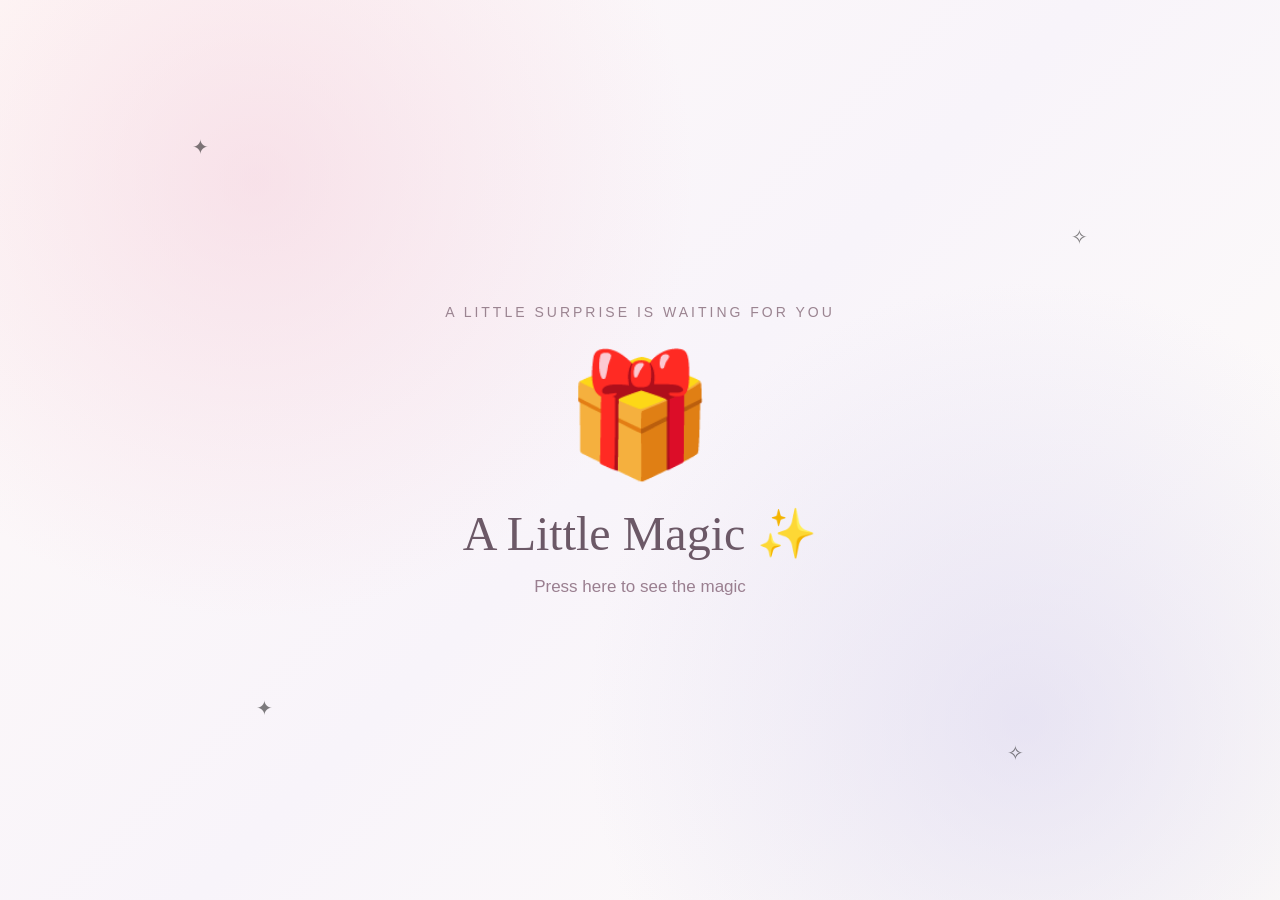
<file: index.html>
<!DOCTYPE html>
<html lang="en">

<head>
    <meta charset="UTF-8">

    <meta name="viewport" content="width=device-width, initial-scale=1.0">

    <title>A Little Magic ✨</title>

    <style>
        * {
            margin: 0;
            padding: 0;
            box-sizing: border-box;
        }

        body {
            min-height: 100vh;

            display: flex;
            justify-content: center;
            align-items: center;

            text-align: center;

            font-family: Georgia, serif;

            background:
                radial-gradient(circle at 20% 20%,
                    rgba(244, 207, 220, 0.55),
                    transparent 35%),

                radial-gradient(circle at 80% 80%,
                    rgba(215, 210, 238, 0.55),
                    transparent 35%),

                linear-gradient(135deg,
                    #fffaf8,
                    #f8f4fa,
                    #fffdf9);

            overflow: hidden;
        }

        .container {
            width: 90%;
            max-width: 700px;
        }

        .little-text {
            font-family: Arial, sans-serif;

            font-size: 14px;

            letter-spacing: 3px;

            color: #9b8491;

            margin-bottom: 25px;
        }

        .gift {
            font-size: 120px;

            cursor: pointer;

            display: inline-block;

            animation:
                floating 3s ease-in-out infinite;

            transition:
                transform 0.4s ease;
        }

        .gift:hover {
            transform:
                scale(1.12) rotate(-3deg);
        }

        h1 {
            margin-top: 20px;

            font-size: 48px;

            font-weight: 500;

            color: #6c5967;
        }

        .caption {
            margin-top: 15px;

            font-family: Arial, sans-serif;

            font-size: 17px;

            color: #9a7f90;

            animation:
                breathing 2.5s ease-in-out infinite;
        }

        .sparkle {
            position: fixed;

            pointer-events: none;

            opacity: 0.5;

            font-size: 20px;

            animation:
                sparkleFloat 5s linear infinite;
        }

        .s1 {
            top: 15%;
            left: 15%;
        }

        .s2 {
            top: 25%;
            right: 15%;
            animation-delay: 1s;
        }

        .s3 {
            bottom: 20%;
            left: 20%;
            animation-delay: 2s;
        }

        .s4 {
            bottom: 15%;
            right: 20%;
            animation-delay: 3s;
        }

        @keyframes floating {

            0%,
            100% {
                transform: translateY(0);
            }

            50% {
                transform: translateY(-15px);
            }
        }

        @keyframes breathing {

            0%,
            100% {
                opacity: 0.6;
            }

            50% {
                opacity: 1;
            }
        }

        @keyframes sparkleFloat {

            0% {
                transform:
                    translateY(30px) rotate(0deg);

                opacity: 0;
            }

            50% {
                opacity: 0.6;
            }

            100% {
                transform:
                    translateY(-100px) rotate(180deg);

                opacity: 0;
            }
        }

        @media (max-width: 600px) {

            .gift {
                font-size: 90px;
            }

            h1 {
                font-size: 34px;
            }

            .caption {
                font-size: 15px;
            }

            .little-text {
                font-size: 11px;
            }
        }
    </style>

</head>


<body>

    <div class="sparkle s1">✦</div>
    <div class="sparkle s2">✧</div>
    <div class="sparkle s3">✦</div>
    <div class="sparkle s4">✧</div>


    <div class="container">

        <div class="little-text">
            A LITTLE SURPRISE IS WAITING FOR YOU
        </div>


        <div class="gift" onclick="showMagic()">

            🎁

        </div>


        <h1>
            A Little Magic ✨
        </h1>


        <p class="caption">
            Press here to see the magic
        </p>

    </div>


    <script>

        function showMagic() {

            document.body.style.transition = "opacity 0.6s ease";

            document.body.style.opacity = "0";

            setTimeout(function () {

                window.location.href = "dates.html";

            }, 600);

        }

    </script>

</body>

</html>
</file>
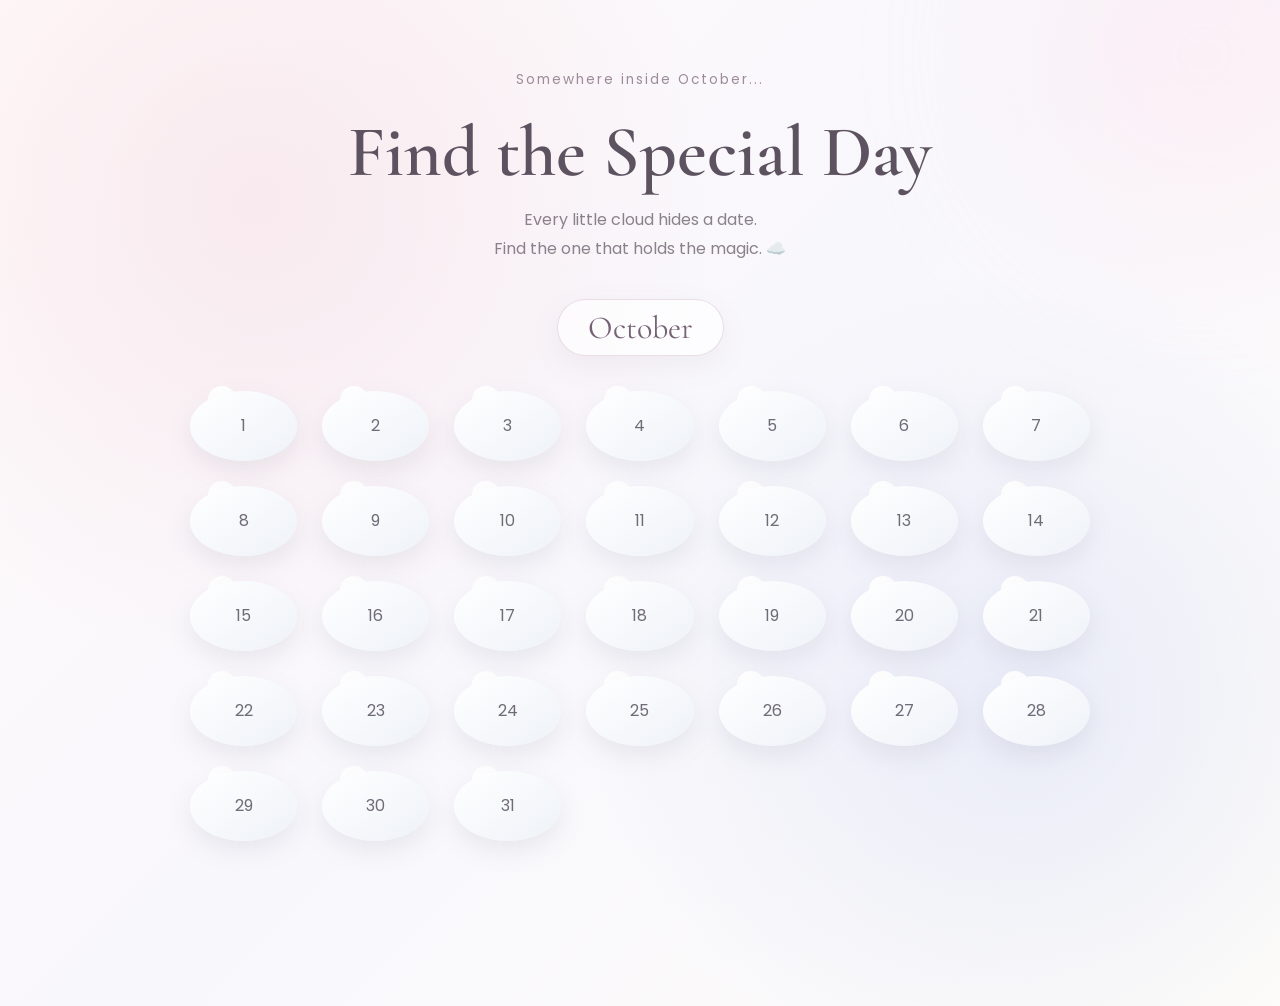
<file: dates.html>
<!DOCTYPE html>
<html lang="en">

<head>

    <meta charset="UTF-8">

    <meta name="viewport" content="width=device-width, initial-scale=1.0">

    <title>Find the Special Date ☁️</title>

    <link rel="stylesheet" href="style.css">

    <link rel="preconnect" href="https://fonts.googleapis.com">

    <link rel="preconnect" href="https://fonts.gstatic.com" crossorigin>

    <link
        href="https://fonts.googleapis.com/css2?family=Cormorant+Garamond:wght@400;500;600;700&family=Poppins:wght@300;400;500;600&display=swap"
        rel="stylesheet">

</head>

<body class="dates-page">

    <div class="background-glow"></div>

    <main class="dates-container">

        <p class="small-intro">
            Somewhere inside October...
        </p>

        <h1>
            Find the Special Day
        </h1>

        <p class="date-description">
            Every little cloud hides a date.
            <br>
            Find the one that holds the magic. ☁️
        </p>

        <!-- October heading -->
        <div class="month-title">
            October
        </div>

        <!-- Date clouds -->
        <div class="cloud-calendar">

            <button onclick="checkDate(1)">1</button>
            <button onclick="checkDate(2)">2</button>
            <button onclick="checkDate(3)">3</button>
            <button onclick="checkDate(4)">4</button>
            <button onclick="checkDate(5)">5</button>
            <button onclick="checkDate(6)">6</button>
            <button onclick="checkDate(7)">7</button>
            <button onclick="checkDate(8)">8</button>
            <button onclick="checkDate(9)">9</button>
            <button onclick="checkDate(10)">10</button>
            <button onclick="checkDate(11)">11</button>
            <button onclick="checkDate(12)">12</button>
            <button onclick="checkDate(13)">13</button>
            <button onclick="checkDate(14)">14</button>
            <button onclick="checkDate(15)">15</button>
            <button onclick="checkDate(16)">16</button>
            <button onclick="checkDate(17)">17</button>
            <button onclick="checkDate(18)">18</button>
            <button onclick="checkDate(19)">19</button>
            <button onclick="checkDate(20)">20</button>
            <button onclick="checkDate(21)">21</button>
            <button onclick="checkDate(22)">22</button>
            <button onclick="checkDate(23)">23</button>
            <button onclick="checkDate(24)">24</button>
            <button onclick="checkDate(25)">25</button>
            <button onclick="checkDate(26)">26</button>
            <button onclick="checkDate(27)">27</button>
            <button onclick="checkDate(28)">28</button>
            <button onclick="checkDate(29)">29</button>
            <button onclick="checkDate(30)">30</button>
            <button onclick="checkDate(31)">31</button>

        </div>

        <!-- Result message -->
        <div id="date-result"></div>

    </main>

    <script src="script.js"></script>

</body>

</html>
</file>
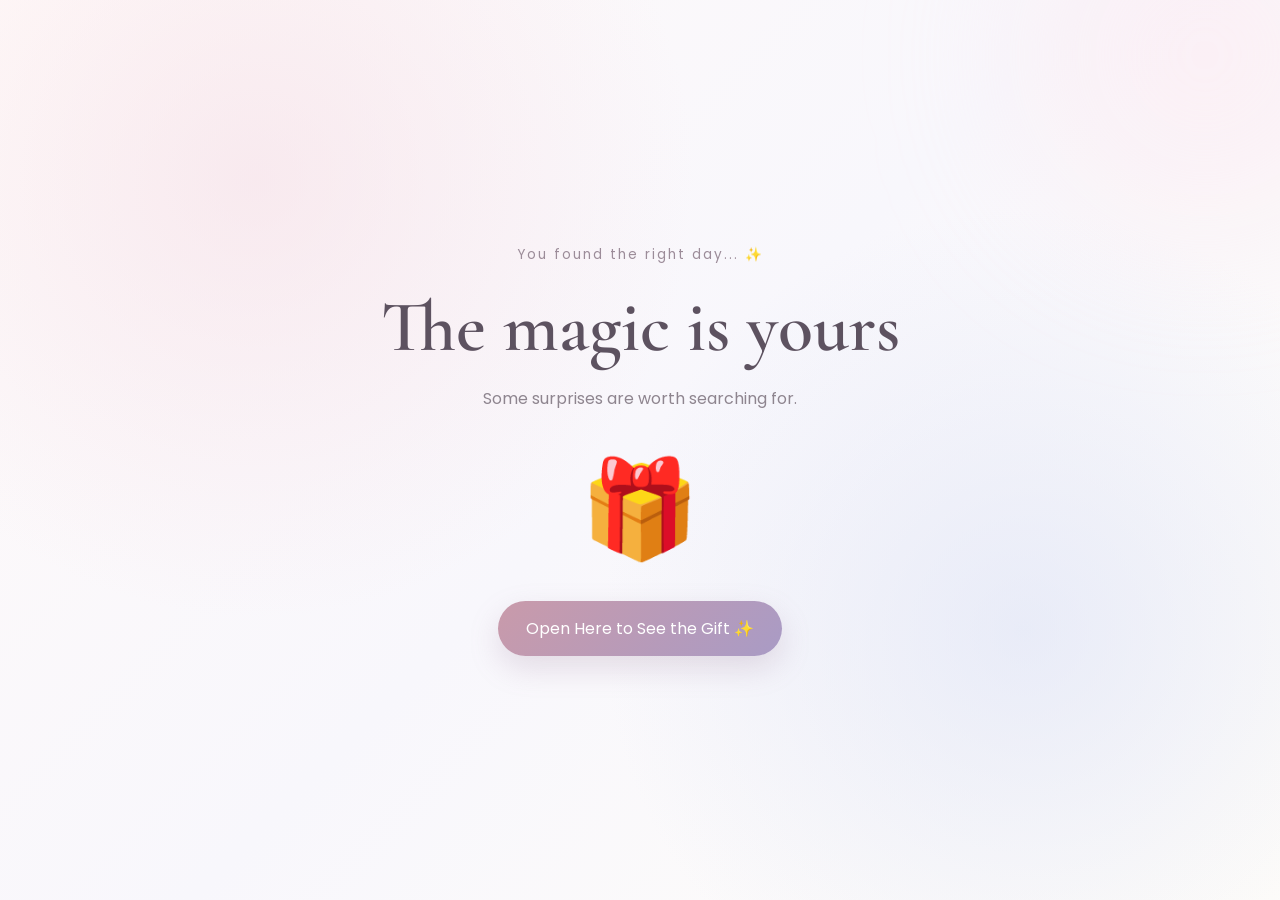
<file: gift.html>
<!DOCTYPE html>
<html lang="en">

<head>

    <meta charset="UTF-8">

    <meta name="viewport" content="width=device-width, initial-scale=1.0">

    <title>Your Gift 🎁</title>

    <link rel="stylesheet" href="style.css">

    <link rel="preconnect" href="https://fonts.googleapis.com">

    <link rel="preconnect" href="https://fonts.gstatic.com" crossorigin>

    <link
        href="https://fonts.googleapis.com/css2?family=Cormorant+Garamond:wght@400;500;600;700&family=Poppins:wght@300;400;500;600&display=swap"
        rel="stylesheet">

</head>

<body class="gift-page">

    <div class="background-glow"></div>

    <main class="gift-container">

        <p class="small-intro">
            You found the right day... ✨
        </p>

        <h1>
            The magic is yours
        </h1>

        <p class="gift-description">
            Some surprises are worth searching for.
        </p>

        <div class="mini-gift">
            🎁
        </div>

        <a href="message.html" class="main-button">

            Open Here to See the Gift ✨

        </a>

    </main>

</body>

</html>
</file>
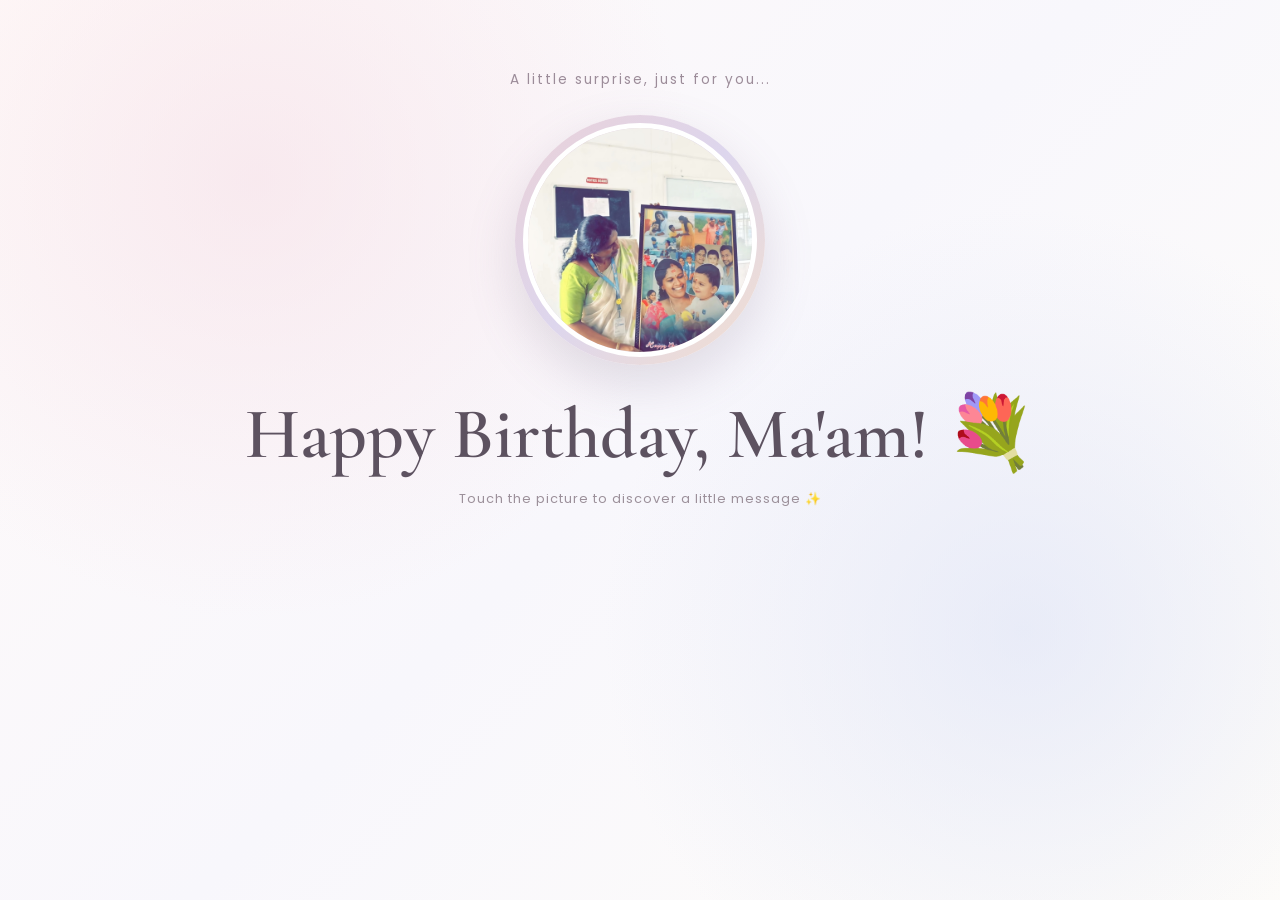
<file: message.html>
<!DOCTYPE html>
<html lang="en">

<head>

    <meta charset="UTF-8">

    <meta name="viewport" content="width=device-width, initial-scale=1.0">

    <title>Happy Birthday Ma'am 💐</title>

    <link rel="stylesheet" href="style.css">

    <link rel="preconnect" href="https://fonts.googleapis.com">

    <link rel="preconnect" href="https://fonts.gstatic.com" crossorigin>

    <link
        href="https://fonts.googleapis.com/css2?family=Cormorant+Garamond:wght@400;500;600;700&family=Poppins:wght@300;400;500;600&display=swap"
        rel="stylesheet">

</head>

<body class="birthday-page">

    <!-- Falling decorations -->
    <div class="falling-elements">

        <span>🌸</span>
        <span>♡</span>
        <span>🌷</span>
        <span>♥</span>
        <span>🌸</span>
        <span>♡</span>
        <span>🌺</span>
        <span>♥</span>
        <span>🌷</span>
        <span>♡</span>

    </div>

    <main class="birthday-container">

        <p class="small-intro">
            A little surprise, just for you...
        </p>

        <!-- Teacher image -->
        <div class="teacher-image-wrapper" onclick="openMessage()">

            <img src="revathimaam.jpeg" alt="Our Teacher" class="teacher-image">

        </div>

        <h1>
            Happy Birthday, Ma'am! 💐
        </h1>

        <p class="touch-text">
            Touch the picture to discover a little message ✨
        </p>

        <!-- Hidden message button -->
        <div id="message-section" class="hidden-message">

            <div class="message-card">

                <div class="message-icon">
                    ☁️
                </div>

                <h2>
                    A Message From Your Students
                </h2>

                <p>
                    Some teachers teach from books,
                    but the best teachers leave lessons
                    in our hearts.
                </p>

                <p>
                    Thank you for making every class
                    a little more meaningful, every
                    difficult concept a little easier,
                    and every learning journey a little
                    brighter.
                </p>

                <p>
                    Just like the cloud connects
                    technology across the world,
                    your guidance connects our dreams
                    with the future we hope to build.
                </p>

                <p class="final-wish">
                    Wishing you endless happiness,
                    beautiful moments and a wonderful
                    year ahead. 💐
                </p>

                <div class="signature">
                    — With warm wishes from your students ❤️
                </div>

            </div>

        </div>

    </main>

    <script src="script.js"></script>

</body>

</html>
</file>
<file: style.css>
/* =========================
   BASIC RESET
========================= */

* {
    margin: 0;
    padding: 0;
    box-sizing: border-box;
}

html {
    scroll-behavior: smooth;
}

body {
    min-height: 100vh;
    overflow-x: hidden;

    font-family: "Poppins", sans-serif;

    color: #514b57;

    background:
        radial-gradient(circle at 20% 20%,
        rgba(245, 221, 229, 0.55),
        transparent 35%),

        radial-gradient(circle at 80% 70%,
        rgba(220, 226, 246, 0.6),
        transparent 35%),

        linear-gradient(
        135deg,
        #fffaf9,
        #f8f7fc,
        #fffdf9
        );
}

/* =========================
   COMMON
========================= */

.background-glow {
    position: fixed;

    width: 350px;
    height: 350px;

    border-radius: 50%;

    background: rgba(255, 225, 236, 0.35);

    filter: blur(80px);

    top: -120px;
    right: -100px;

    pointer-events: none;
}

.small-intro {
    font-size: 0.85rem;

    letter-spacing: 2px;

    color: #9c8c99;

    margin-bottom: 18px;
}

h1 {
    font-family: "Cormorant Garamond", serif;

    font-size: clamp(
        2.5rem,
        6vw,
        4.5rem
    );

    font-weight: 600;

    color: #5d5260;
}

button,
a {
    -webkit-tap-highlight-color: transparent;
}

/* =========================
   HOME
========================= */

.home-page {
    display: flex;

    align-items: center;
    justify-content: center;

    text-align: center;
}

.home-container {
    position: relative;

    width: 100%;

    padding: 30px;
}

.gift-wrapper {
    display: inline-block;

    margin: 25px auto;

    cursor: pointer;

    transition:
        transform 0.5s ease;
}

.gift-wrapper:hover {
    transform: translateY(-10px) scale(1.03);
}

/* Gift box */

.gift-box {
    position: relative;

    width: 180px;
    height: 150px;

    margin: auto;
}

/* Gift body */

.gift-body {
    position: absolute;

    width: 150px;
    height: 110px;

    bottom: 0;
    left: 15px;

    border-radius: 8px;

    background:
        linear-gradient(
            135deg,
            #e7aebd,
            #c995aa
        );

    box-shadow:
        0 20px 45px
        rgba(150, 100, 120, 0.22);
}

/* Lid */

.gift-lid {
    position: absolute;

    width: 170px;
    height: 35px;

    top: 10px;
    left: 5px;

    border-radius: 7px;

    background:
        linear-gradient(
            135deg,
            #edbdca,
            #d39bac
        );

    z-index: 3;
}

/* Vertical ribbon */

.vertical-ribbon {
    position: absolute;

    width: 25px;
    height: 100%;

    left: 50%;

    transform: translateX(-50%);

    background: rgba(255, 244, 220, 0.85);
}

/* Horizontal ribbon */

.horizontal-ribbon {
    position: absolute;

    width: 100%;
    height: 20px;

    top: 45px;

    background: rgba(255, 244, 220, 0.85);
}

/* Bow */

.gift-bow {
    position: absolute;

    top: -5px;
    left: 50%;

    transform: translateX(-50%);

    z-index: 5;
}

.gift-bow span {
    position: absolute;

    width: 50px;
    height: 30px;

    border: 7px solid #e2b7a7;

    border-radius: 50% 50% 20% 50%;
}

.gift-bow span:first-child {
    right: 2px;

    transform: rotate(25deg);
}

.gift-bow span:last-child {
    left: 2px;

    transform: rotate(-25deg);
}

.magic-caption {
    font-family: "Cormorant Garamond", serif;

    font-size: 1.4rem;

    color: #806b78;

    letter-spacing: 0.5px;

    animation: gentlePulse 2.5s infinite;
}

/* =========================
   FLASH
========================= */

#flash {
    position: fixed;

    inset: 0;

    background: white;

    z-index: 9999;

    opacity: 0;

    pointer-events: none;
}

#flash.active {
    animation: flashAnimation 0.9s ease;
}

@keyframes flashAnimation {

    0% {
        opacity: 0;
    }

    40% {
        opacity: 1;
    }

    100% {
        opacity: 0;
    }
}

/* =========================
   DATES PAGE
========================= */

.dates-page {
    min-height: 100vh;

    text-align: center;
}

.dates-container {
    width: min(1100px, 92%);

    margin: auto;

    padding: 70px 20px;
}

.date-description {
    margin: 10px auto 35px;

    line-height: 1.8;

    color: #8b818c;
}

.month-title {
    display: inline-block;

    padding: 8px 30px;

    margin-bottom: 35px;

    border-radius: 50px;

    background: rgba(255,255,255,0.65);

    border: 1px solid rgba(220,200,215,0.6);

    box-shadow:
        0 10px 30px
        rgba(120,100,120,0.08);

    font-family: "Cormorant Garamond", serif;

    font-size: 2rem;

    color: #756274;
}

/* Cloud grid */

.cloud-calendar {
    display: grid;

    grid-template-columns:
        repeat(7, 1fr);

    gap: 25px;

    max-width: 900px;

    margin: auto;
}

/* Cloud dates */

.cloud-calendar button {
    border: none;

    cursor: pointer;

    height: 70px;

    border-radius: 50%;

    position: relative;

    font-family: "Poppins", sans-serif;

    font-size: 1rem;

    color: #706b78;

    background:
        linear-gradient(
            145deg,
            #ffffff,
            #eef2f8
        );

    box-shadow:
        0 10px 25px
        rgba(120,120,150,0.13);

    transition:
        transform 0.3s ease,
        box-shadow 0.3s ease;
}

/* Make clouds visually softer */

.cloud-calendar button::before {
    content: "";

    position: absolute;

    width: 28px;
    height: 28px;

    border-radius: 50%;

    background: white;

    top: -5px;
    left: 18px;

    z-index: -1;
}

.cloud-calendar button:hover {
    transform:
        translateY(-7px)
        scale(1.06);

    box-shadow:
        0 15px 35px
        rgba(120,100,140,0.2);
}

#date-result {
    margin-top: 35px;

    min-height: 60px;

    font-size: 0.95rem;

    color: #9c687a;
}

/* =========================
   GIFT PAGE
========================= */

.gift-page {
    display: flex;

    justify-content: center;
    align-items: center;

    text-align: center;
}

.gift-container {
    padding: 30px;
}

.gift-description {
    margin: 15px 0 25px;

    color: #8e858f;
}

.mini-gift {
    font-size: 6rem;

    margin: 20px;

    animation:
        floatingGift 2.5s ease-in-out infinite;
}

.main-button {
    display: inline-block;

    padding: 15px 28px;

    border-radius: 50px;

    text-decoration: none;

    color: white;

    background:
        linear-gradient(
            135deg,
            #c99aaa,
            #a99bc5
        );

    box-shadow:
        0 12px 30px
        rgba(150,120,150,0.22);

    transition:
        transform 0.3s ease,
        box-shadow 0.3s ease;
}

.main-button:hover {
    transform: translateY(-4px);

    box-shadow:
        0 18px 35px
        rgba(150,120,150,0.3);
}

/* =========================
   BIRTHDAY PAGE
========================= */

.birthday-page {
    min-height: 100vh;

    text-align: center;

    position: relative;
}

.birthday-container {
    position: relative;

    z-index: 5;

    max-width: 850px;

    margin: auto;

    padding:
        70px 20px;
}

.teacher-image-wrapper {
    width: 250px;
    height: 250px;

    margin: 25px auto;

    padding: 8px;

    border-radius: 50%;

    background:
        linear-gradient(
            135deg,
            #ead1d8,
            #ddd6ed,
            #f3dfcf
        );

    box-shadow:
        0 20px 50px
        rgba(120,100,130,0.2);

    cursor: pointer;

    transition:
        transform 0.5s ease;
}

.teacher-image-wrapper:hover {
    transform:
        scale(1.05)
        rotate(1deg);
}

.teacher-image {
    width: 100%;
    height: 100%;

    object-fit: cover;

    border-radius: 50%;

    border: 5px solid #fff;
}

.touch-text {
    margin-top: 12px;

    font-size: 0.8rem;

    letter-spacing: 1px;

    color: #9c909a;
}

.hidden-message {
    max-height: 0;

    opacity: 0;

    overflow: hidden;

    transition:
        max-height 1s ease,
        opacity 0.8s ease;

    margin-top: 25px;
}

.hidden-message.show {
    max-height: 900px;

    opacity: 1;
}

.message-card {
    padding: 35px;

    border-radius: 25px;

    background:
        rgba(255,255,255,0.65);

    backdrop-filter: blur(15px);

    border:
        1px solid
        rgba(255,255,255,0.8);

    box-shadow:
        0 20px 60px
        rgba(100,90,120,0.12);
}

.message-icon {
    font-size: 2rem;

    margin-bottom: 10px;
}

.message-card h2 {
    font-family:
        "Cormorant Garamond",
        serif;

    font-size: 2rem;

    color: #685c68;

    margin-bottom: 20px;
}

.message-card p {
    max-width: 650px;

    margin:
        12px auto;

    line-height: 1.9;

    color: #766e78;
}

.final-wish {
    font-family:
        "Cormorant Garamond",
        serif;

    font-size: 1.3rem;

    color: #8a6576 !important;
}

.signature {
    margin-top: 25px;

    font-family:
        "Cormorant Garamond",
        serif;

    font-size: 1.2rem;

    color: #806875;
}

/* =========================
   FALLING FLOWERS / HEARTS
========================= */

.falling-elements {
    position: fixed;

    inset: 0;

    overflow: hidden;

    pointer-events: none;

    z-index: 1;
}

.falling-elements span {
    position: absolute;

    top: -50px;

    font-size: 1.5rem;

    opacity: 0.7;

    animation:
        falling 8s linear infinite;
}

.falling-elements span:nth-child(1) {
    left: 5%;
    animation-delay: 0s;
}

.falling-elements span:nth-child(2) {
    left: 15%;
    animation-delay: 2s;
}

.falling-elements span:nth-child(3) {
    left: 27%;
    animation-delay: 4s;
}

.falling-elements span:nth-child(4) {
    left: 38%;
    animation-delay: 1s;
}

.falling-elements span:nth-child(5) {
    left: 50%;
    animation-delay: 3s;
}

.falling-elements span:nth-child(6) {
    left: 62%;
    animation-delay: 5s;
}

.falling-elements span:nth-child(7) {
    left: 73%;
    animation-delay: 1.5s;
}

.falling-elements span:nth-child(8) {
    left: 82%;
    animation-delay: 3.5s;
}

.falling-elements span:nth-child(9) {
    left: 90%;
    animation-delay: 2.5s;
}

.falling-elements span:nth-child(10) {
    left: 95%;
    animation-delay: 4.5s;
}

/* =========================
   ANIMATIONS
========================= */

@keyframes falling {

    0% {
        transform:
            translateY(-50px)
            rotate(0deg);
    }

    50% {
        transform:
            translateY(50vh)
            translateX(30px)
            rotate(180deg);
    }

    100% {
        transform:
            translateY(110vh)
            translateX(-30px)
            rotate(360deg);
    }
}

@keyframes gentlePulse {

    0%, 100% {
        opacity: 0.65;
    }

    50% {
        opacity: 1;
    }
}

@keyframes floatingGift {

    0%, 100% {
        transform: translateY(0);
    }

    50% {
        transform: translateY(-12px);
    }
}

/* =========================
   MOBILE
========================= */

@media (max-width: 700px) {

    .cloud-calendar {
        grid-template-columns:
            repeat(4, 1fr);

        gap: 18px;
    }

    .cloud-calendar button {
        height: 62px;
    }

    .teacher-image-wrapper {
        width: 210px;
        height: 210px;
    }

    .message-card {
        padding: 25px 18px;
    }

    .gift-box {
        transform: scale(0.85);
    }

    .dates-container {
        padding-top: 45px;
    }
}

/* Very small phones */

@media (max-width: 400px) {

    .cloud-calendar {
        gap: 12px;
    }

    .cloud-calendar button {
        height: 55px;

        font-size: 0.85rem;
    }

    .teacher-image-wrapper {
        width: 185px;
        height: 185px;
    }
}
</file>
